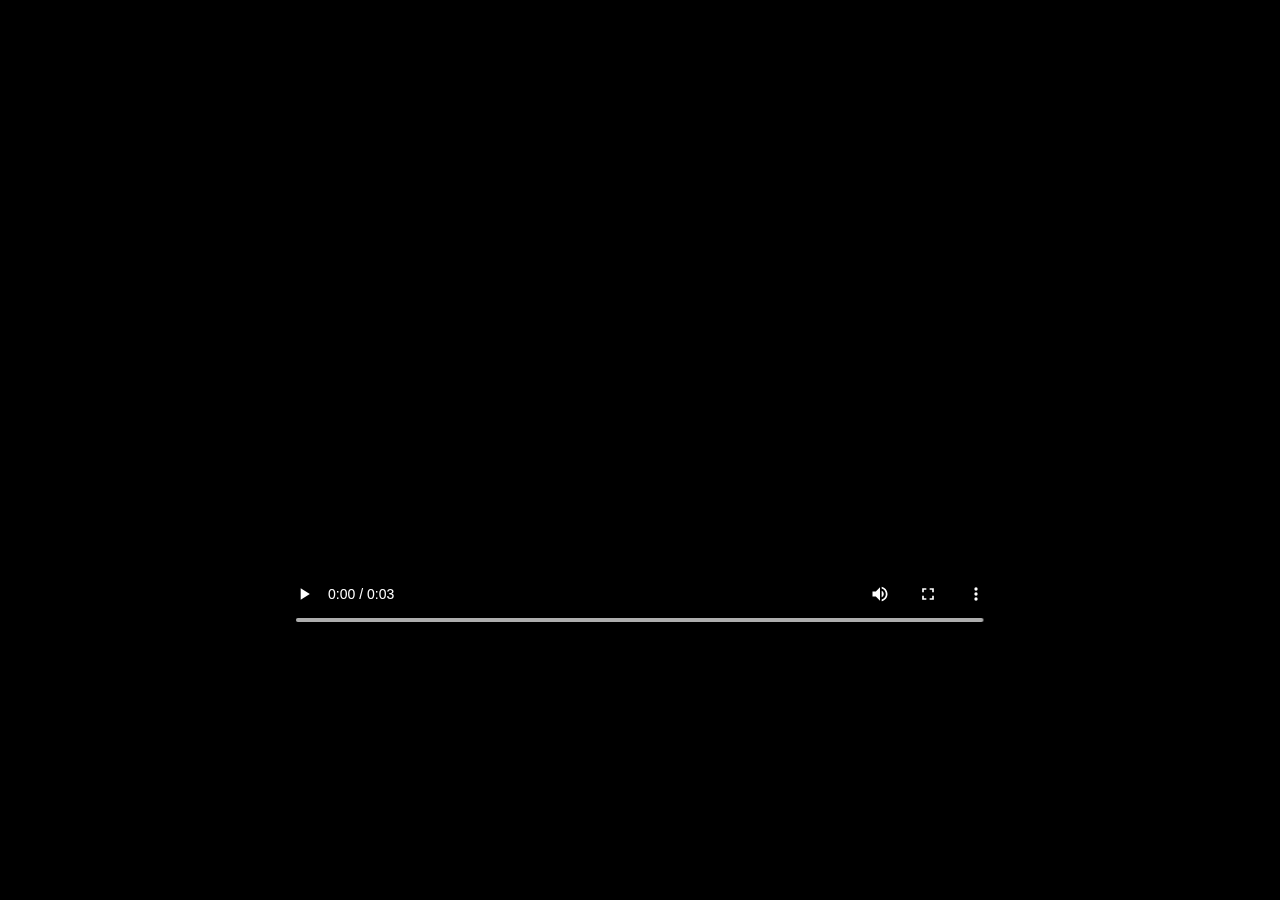
<file: Barikala/Index.html>
<!DOCTYPE html>
<html lang="fa">
<head>
    <meta charset="UTF-8">
    <meta name="viewport" content="width=device-width, initial-scale=1.0">
    <title>ویدئو</title>
    <style>
        body, html {
            margin: 0;
            padding: 0;
            height: 100%;
            display: flex;
            justify-content: center;
            align-items: center;
            background-color: black;
        }
        video {
            max-width: 100%;
            max-height: 100%;
        }
    </style>
</head>
<body>
    <video controls>
        <source src="VID_20250906_161352_936.mp4" type="video/mp4">
        مرورگر شما از فرمت ویدئویی پشتیبانی نمی‌کند.
    </video>
</body>
</html>
</file>
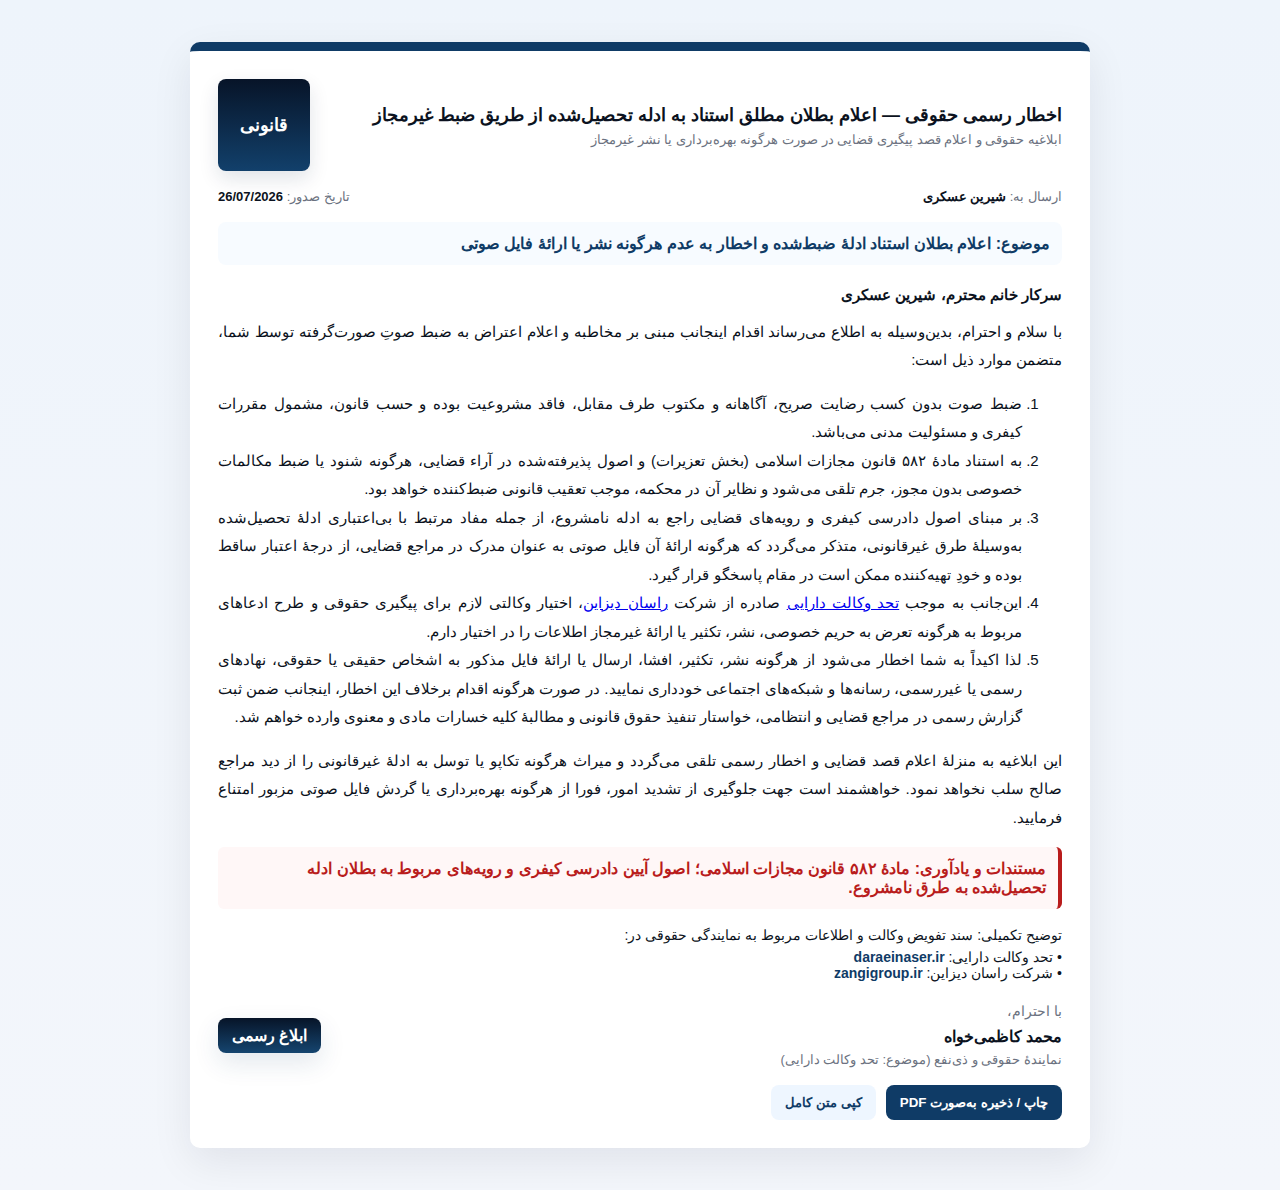
<file: vikal4463/index.html>
<!doctype html>
<html lang="fa" dir="rtl">
<head>
<meta charset="utf-8" />
<meta name="viewport" content="width=device-width,initial-scale=1" />
<title>اخطار رسمی حقوقی — اعلام بطلان ادله ضبط‌شده</title>
<style>
  :root{
    --paper:#ffffff;
    --bg:#f3f6fb;
    --ink:#0b1220;
    --muted:#6b7280;
    --accent:#0f3b66;
    --danger:#b91c1c;
  }
  *{box-sizing:border-box}
  body{
    margin:0;
    font-family: "B Nazanin", "Tahoma", "Yath", "Segoe UI", sans-serif;
    background:linear-gradient(180deg,#eef4fb 0%,var(--bg) 100%);
    color:var(--ink);
    -webkit-print-color-adjust:exact;
    direction:rtl;
    padding:24px;
  }
  .frame{
    max-width:900px;
    margin:18px auto;
    background:var(--paper);
    border-radius:10px;
    box-shadow:0 14px 40px rgba(11,18,32,0.08);
    padding:28px;
    border-top:9px solid var(--accent);
  }
  header{display:flex;gap:18px;align-items:center;justify-content:space-between}
  .logo{
    display:inline-block;
    width:92px;height:92px;border-radius:8px;
    background:linear-gradient(180deg,#071428,#12406b);
    color:#fff;font-weight:800;display:flex;align-items:center;justify-content:center;
    font-size:18px;box-shadow:0 8px 20px rgba(12,32,64,0.12);
  }
  .head-text{text-align:right}
  .head-text h1{margin:0;font-size:18px;letter-spacing:0.2px;}
  .head-text p{margin:6px 0 0;color:var(--muted);font-size:13px}
  .meta{display:flex;justify-content:space-between;gap:12px;margin-top:18px;flex-wrap:wrap}
  .meta .item{font-size:13px;color:var(--muted);text-align:right}
  .subject{margin-top:18px;padding:12px;border-radius:8px;background:#f7fbff;font-weight:800;color:var(--accent)}
  main{margin-top:16px;line-height:1.9;font-size:15px;text-align:justify}
  .lead{font-weight:700;color:var(--ink);display:block;margin-bottom:8px}
  .citations{margin-top:14px;padding:12px;border-radius:6px;background:#fff7f7;border-right:4px solid var(--danger);color:var(--danger);font-weight:700}
  .links{margin-top:18px;font-size:14px}
  .links a{color:var(--accent);text-decoration:none;font-weight:700}
  footer{display:flex;justify-content:space-between;align-items:center;margin-top:22px;flex-wrap:wrap}
  .sig{font-size:14px;text-align:right;color:var(--muted)}
  .sig .name{margin-top:8px;font-weight:800;color:var(--ink);font-size:16px}
  .seal{background:linear-gradient(180deg,#071428,#15456f);color:#fff;padding:8px 14px;border-radius:8px;font-weight:800;box-shadow:0 10px 26px rgba(21,69,111,0.12)}
  .actions{margin-top:18px;display:flex;gap:10px;justify-content:flex-start}
  .btn{padding:10px 14px;border-radius:8px;border:0;font-weight:800;cursor:pointer}
  .btn.print{background:var(--accent);color:#fff}
  .btn.copy{background:#eef6ff;color:var(--accent)}
  @media print{
    body{background:white;padding:0}
    .actions{display:none}
    .frame{box-shadow:none;border-top:6px solid #000}
  }
</style>
</head>
<body>
  <div class="frame" id="doc">
    <header>
      <div class="head-text">
        <h1>اخطار رسمی حقوقی — اعلام بطلان مطلق استناد به ادله تحصیل‌شده از طریق ضبط غیرمجاز</h1>
        <p>ابلاغیه حقوقی و اعلام قصد پیگیری قضایی در صورت هرگونه بهره‌برداری یا نشر غیرمجاز</p>
      </div>
      <div class="logo" aria-hidden>قانونی</div>
    </header>

    <div class="meta" role="group" aria-label="مشخصات">
      <div class="item">ارسال به: <span style="font-weight:800;color:var(--ink)">شیرین عسکری</span></div>
      <div class="item">تاریخ صدور: <span id="today" style="font-weight:700;color:var(--ink)"></span></div>
    </div>

    <div class="subject">موضوع: اعلام بطلان استناد ادلهٔ ضبط‌شده و اخطار به عدم هرگونه نشر یا ارائهٔ فایل صوتی</div>

    <main>
      <span class="lead">سرکار خانم محترم، شیرین عسکری</span>

      با سلام و احترام،  
      بدین‌وسیله به اطلاع می‌رساند اقدام اینجانب مبنی بر مخاطبه و اعلام اعتراض به ضبط صوتِ صورت‌گرفته توسط شما، متضمن موارد ذیل است:

      <ol>
        <li>ضبط صوت بدون کسب رضایت صریح، آگاهانه و مکتوب طرف مقابل، فاقد مشروعیت بوده و حسب قانون، مشمول مقررات کیفری و مسئولیت مدنی می‌باشد.</li>

        <li>به استناد مادهٔ ۵۸۲ قانون مجازات اسلامی (بخش تعزیرات) و اصول پذیرفته‌شده در آراء قضایی، هرگونه شنود یا ضبط مکالمات خصوصی بدون مجوز، جرم تلقی می‌شود و نظایر آن در محکمه، موجب تعقیب قانونی ضبط‌کننده خواهد بود.</li>

        <li>بر مبنای اصول دادرسی کیفری و رویه‌های قضایی راجع به ادله نامشروع، از جمله مفاد مرتبط با بی‌اعتباری ادلهٔ تحصیل‌شده به‌وسیلۀ طرق غیرقانونی، متذکر می‌گردد که هرگونه ارائهٔ آن فایل صوتی به عنوان مدرک در مراجع قضایی، از درجهٔ اعتبار ساقط بوده و خودِ تهیه‌کننده ممکن است در مقام پاسخگو قرار گیرد.</li>

        <li>این‌جانب به موجب <a href="https://daraeinaser.ir" target="_blank" rel="noopener noreferrer">تحد وکالت دارایی</a> صادره از شرکت <a href="https://rasandesign.ir" target="_blank" rel="noopener noreferrer">راسان دیزاین</a>، اختیار وکالتی لازم برای پیگیری حقوقی و طرح ادعاهای مربوط به هرگونه تعرض به حریم خصوصی، نشر، تکثیر یا ارائهٔ غیرمجاز اطلاعات را در اختیار دارم.</li>

        <li>لذا اکیداً به شما اخطار می‌شود از هرگونه نشر، تکثیر، افشا، ارسال یا ارائهٔ فایل مذکور به اشخاص حقیقی یا حقوقی، نهادهای رسمی یا غیررسمی، رسانه‌ها و شبکه‌های اجتماعی خودداری نمایید. در صورت هرگونه اقدام برخلاف این اخطار، اینجانب ضمن ثبت گزارش رسمی در مراجع قضایی و انتظامی، خواستار تنفیذ حقوق قانونی و مطالبهٔ کلیه خسارات مادی و معنوی وارده خواهم شد.</li>
      </ol>

      <p style="margin-top:12px">
        این ابلاغیه به منزلهٔ اعلام قصد قضایی و اخطار رسمی تلقی می‌گردد و میراث هرگونه تکاپو یا توسل به ادلهٔ غیرقانونی را از دید مراجع صالح سلب نخواهد نمود. خواهشمند است جهت جلوگیری از تشدید امور، فورا از هرگونه بهره‌برداری یا گردش فایل صوتی مزبور امتناع فرمایید.
      </p>
    </main>

    <div class="citations" aria-hidden>
      مستندات و یادآوری: مادهٔ ۵۸۲ قانون مجازات اسلامی؛ اصول آیین دادرسی کیفری و رویه‌های مربوط به بطلان ادله تحصیل‌شده به طرق نامشروع.
    </div>

    <div class="links">
      <div>توضیح تکمیلی: سند تفویض وکالت و اطلاعات مربوط به نمایندگی حقوقی در:</div>
      <div style="margin-top:6px">
        • تحد وکالت دارایی: <a href="https://daraeinaser.ir" target="_blank" rel="noopener noreferrer">daraeinaser.ir</a><br>
        • شرکت راسان دیزاین: <a href="https://zangigroup.ir" target="_blank" rel="noopener noreferrer">zangigroup.ir</a>
      </div>
    </div>

    <footer>
      <div class="sig">
        با احترام،<br>
        <div class="name">محمد کاظمی‌خواه</div>
        <div style="font-size:13px;color:var(--muted);margin-top:6px">نمایندهٔ حقوقی و ذی‌نفع (موضوع: تحد وکالت دارایی)</div>
      </div>

      <div class="seal" aria-hidden>ابلاغ رسمی</div>
    </footer>

    <div class="actions">
      <button class="btn print" onclick="window.print()">چاپ / ذخیره به‌صورت PDF</button>
      <button class="btn copy" onclick="copyDoc()">کپی متن کامل</button>
    </div>
  </div>

<script>
  // تاریخ امروز (قابل چاپ) — فرمت: روز/ماه/سال
  (function(){
    const d = new Date();
    const pad = n => String(n).padStart(2,'0');
    const today = pad(d.getDate()) + '/' + pad(d.getMonth()+1) + '/' + d.getFullYear();
    document.getElementById('today').textContent = today;
  })();

  function copyDoc(){
    const el = document.getElementById('doc');
    const range = document.createRange();
    range.selectNode(el);
    window.getSelection().removeAllRanges();
    window.getSelection().addRange(range);
    try{
      document.execCommand('copy');
      alert('متن کامل کپی شد — میتوانید در ویرایشگر پیست و اصلاح کنید.');
    }catch(e){
      alert('کپی خودکار ممکن نیست؛ لطفاً متن را به‌صورت دستی انتخاب و کپی نمایید.');
    }
    window.getSelection().removeAllRanges();
  }
</script>
</body>
</html>
</file>
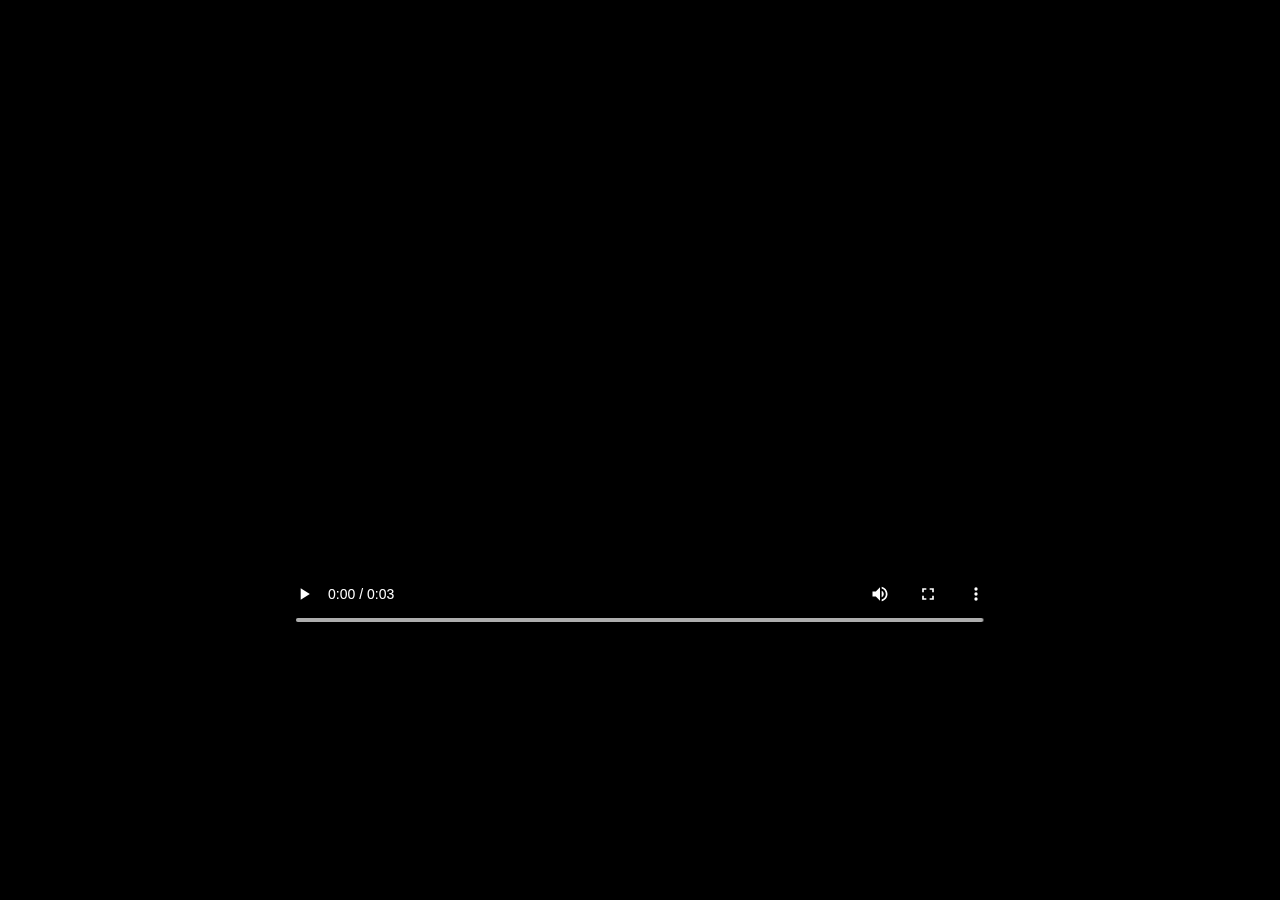
<file: index-barikalaaah.html>
<!DOCTYPE html>
<html lang="fa">
<head>
    <meta charset="UTF-8">
    <meta name="viewport" content="width=device-width, initial-scale=1.0">
    <title>ویدئو</title>
    <style>
        body, html {
            margin: 0;
            padding: 0;
            height: 100%;
            display: flex;
            justify-content: center;
            align-items: center;
            background-color: black;
        }
        video {
            max-width: 100%;
            max-height: 100%;
        }
    </style>
</head>
<body>
    <video controls autoplay>
        <source src="VID_20250906_161352_936.mp4" type="video/mp4">
        مرورگر شما از فرمت ویدئویی پشتیبانی نمی‌کند.
    </video>
</body>
</html>
</file>
